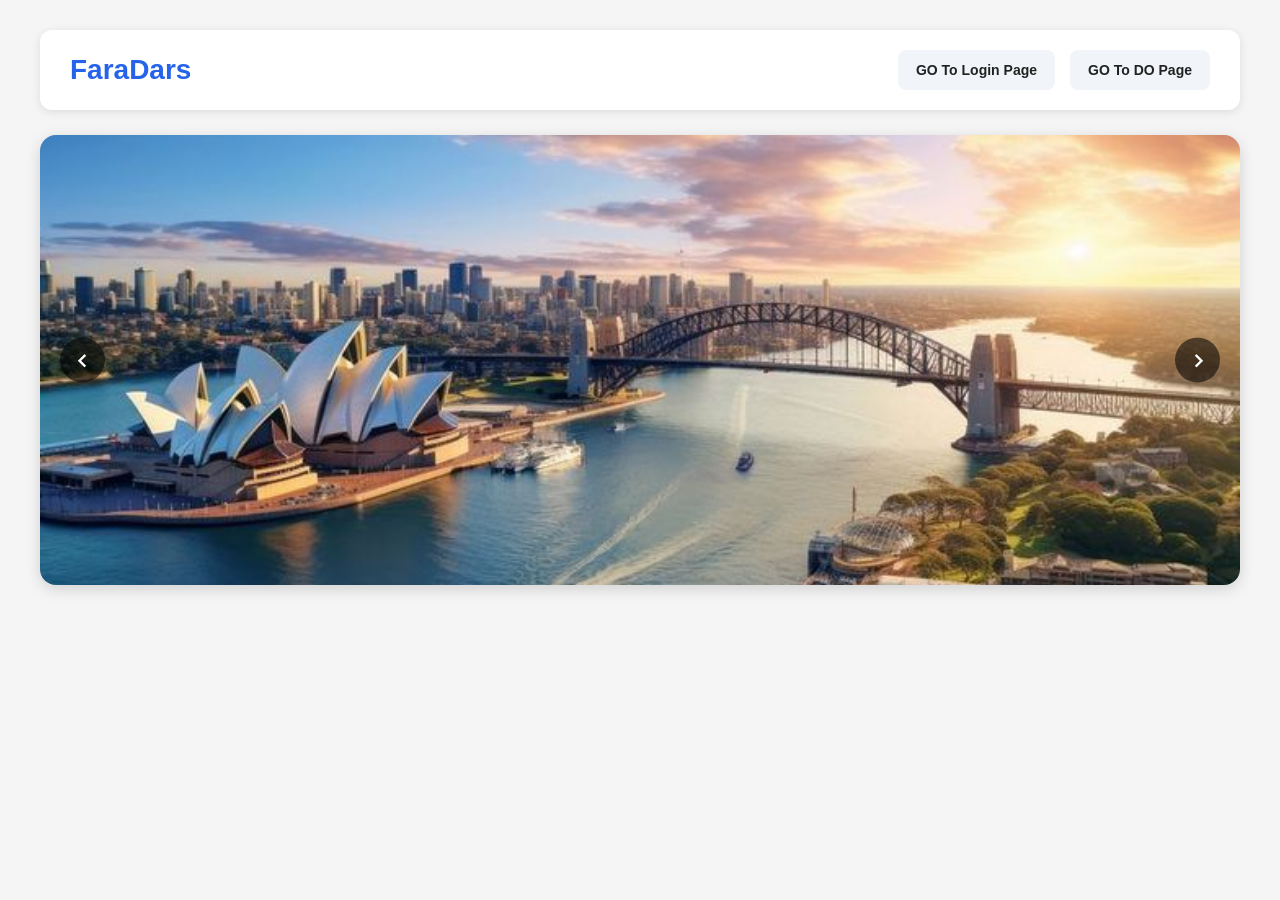
<file: index.html>
<!doctype html>
<html lang="en">
  <head>
    <meta charset="UTF-8" />
    <meta name="viewport" content="width=device-width, initial-scale=1.0" />
    <link
      href="https://unpkg.com/boxicons@2.1.4/css/boxicons.min.css"
      rel="stylesheet"
    />
    <link rel="stylesheet" href="css/style.css" />
    <title>Faradars</title>
  </head>
  <body>
    <header>
      <nav>
        <h2>FaraDars</h2>
        <ul>
          <li>
            <a href="login.html">GO To Login Page</a>
          </li>
          <li>
            <a href="todo.html">GO To DO Page</a>
          </li>
        </ul>
      </nav>
    </header>
    <section class="banner">
      <img class="active" src="assets/media/images/as w.jpg" />
      <img src="assets/media/images/Lo w.jpg" />
      <img src="assets/media/images/vi w.jpg" />
      <i class="bx bx-chevron-left prev"></i>
      <i class="bx bx-chevron-right next"></i>
    </section>

    <div class="titlePr"></div>

    <script src="js/script.js"></script>
  </body>
</html>
</file>
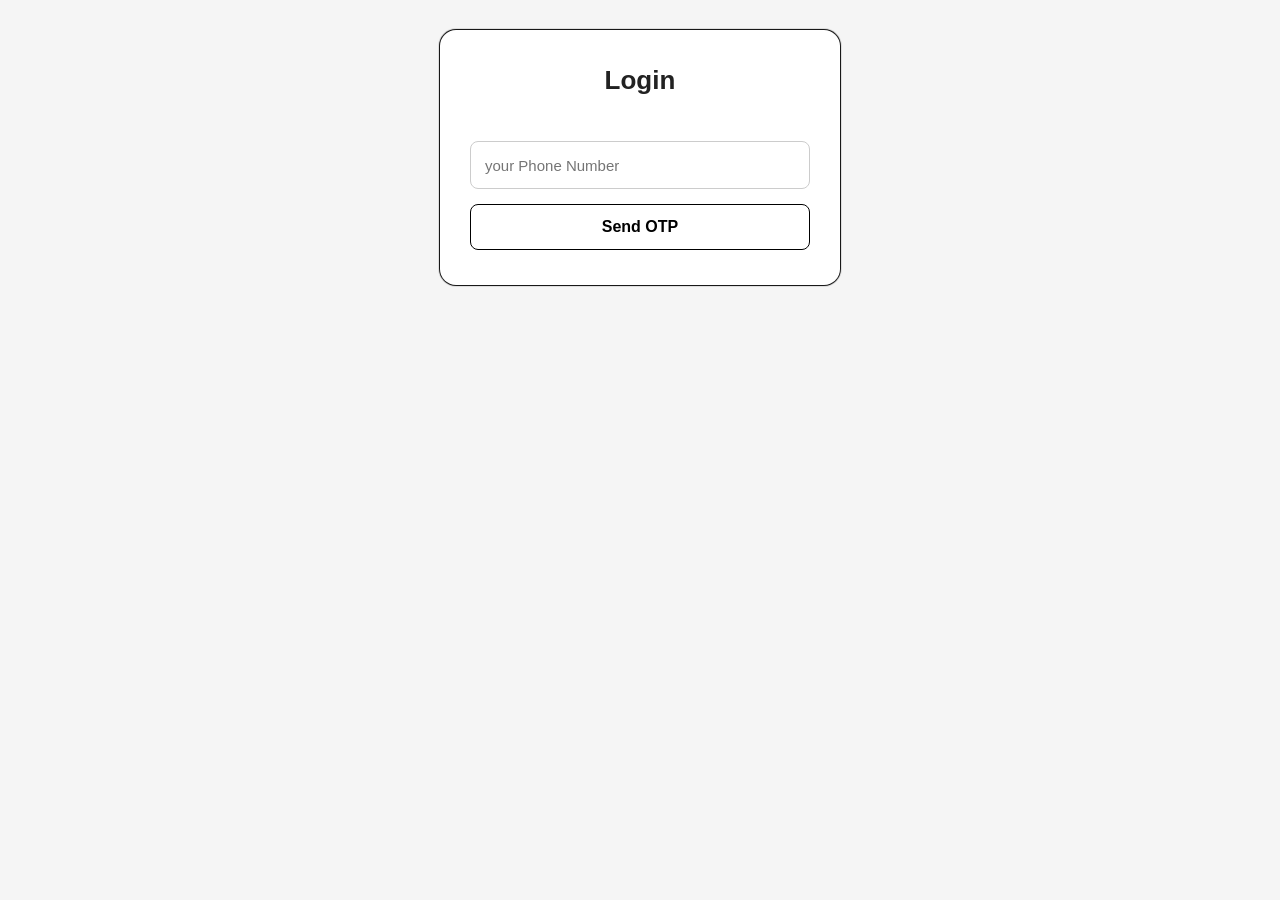
<file: login.html>
<!doctype html>
<html lang="en">
  <head>
    <meta charset="UTF-8" />
    <meta name="viewport" content="width=device-width, initial-scale=1.0" />
    <link rel="stylesheet" href="css/style.css" />
    <title>Login Page</title>
  </head>
  <body>
    <div class="login active">
      <h2>Login</h2>
      <form>
        <label for="phone"></label>
        <input type="text" id="phone" placeholder="your Phone Number" />
        <button type="submit">Send OTP</button>
      </form>
    </div>
    <div class="otp">
      <h2>OTP Page</h2>
      <form>
        <label for="otp">Enter OTP : </label>
        <input type="text" id="otp" />
        <button type="submit">Login</button>
      </form>
    </div>

    <script src="js/login.js"></script>
  </body>
</html>
</file>
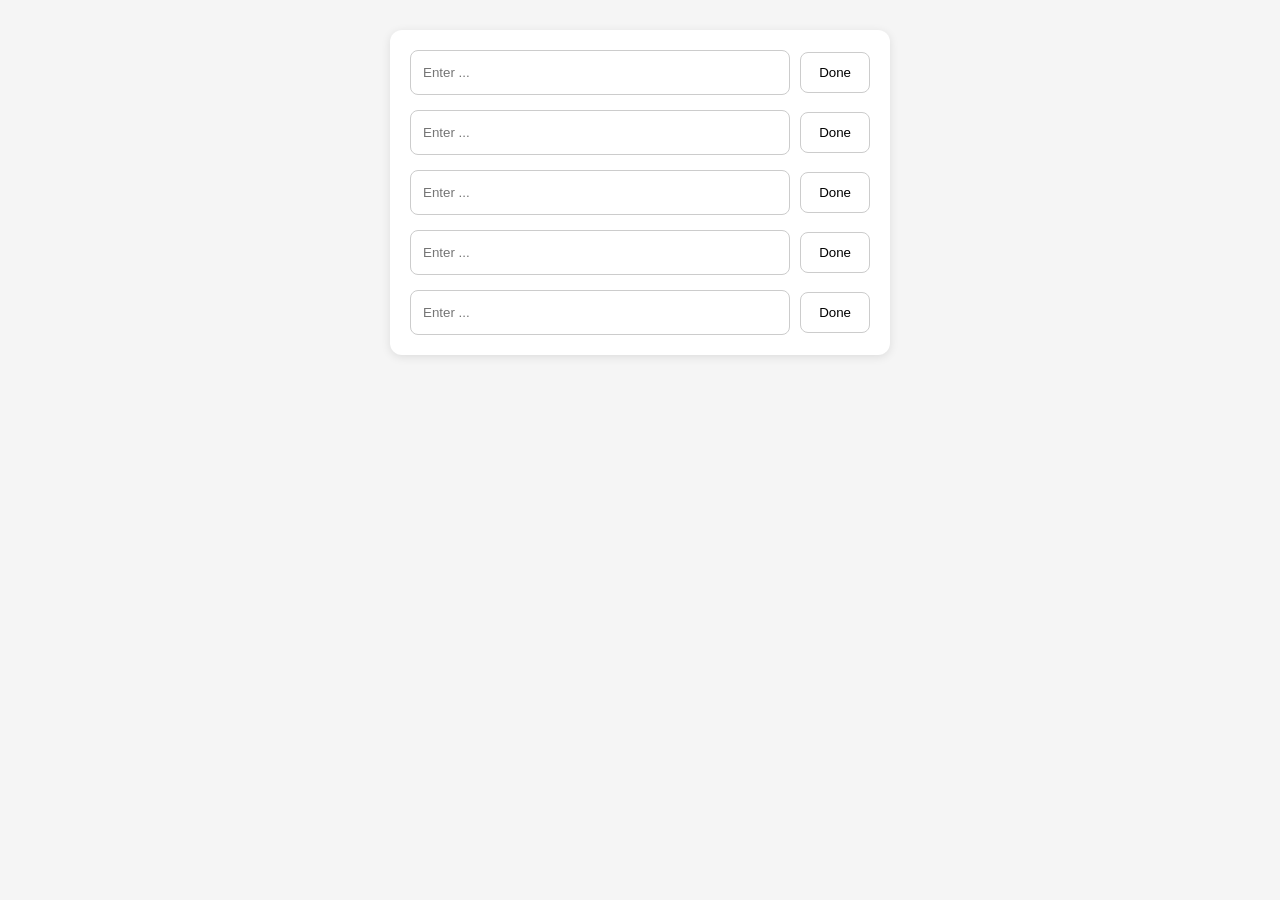
<file: todo.html>
<!doctype html>
<html lang="en">
  <head>
    <meta charset="UTF-8" />
    <meta name="viewport" content="width=device-width, initial-scale=1.0" />
    <link rel="stylesheet" href="css/style.css" />
    <title>To Do Page</title>
  </head>
  <body>
    <div class="toDoList">
      <div class="toDo">
        <div class="todoItem">
          <input type="text" placeholder="Enter ..." />
          <button class="doneBtn">Done</button>
        </div>
        <div class="todoItem">
          <input type="text" placeholder="Enter ..." />
          <button class="doneBtn">Done</button>
        </div>
        <div class="todoItem">
          <input type="text" placeholder="Enter ..." />
          <button class="doneBtn">Done</button>
        </div>
        <div class="todoItem">
          <input type="text" placeholder="Enter ..." />
          <button class="doneBtn">Done</button>
        </div>
        <div class="todoItem">
          <input type="text" placeholder="Enter ..." />
          <button class="doneBtn">Done</button>
        </div>
      </div>
    </div>

    <script src="js/script.js"></script>
  </body>
</html>
</file>
<file: css/style.css>
* {
  margin: 0;
  padding: 0;
  box-sizing: border-box;
  list-style: none;
  text-decoration: none;
}

body {
  min-height: 100vh;
  display: flex;
  flex-direction: column;
  align-items: center;
  gap: 25px;
  padding: 30px 15px;
  font-family: Arial, sans-serif;
  background-color: #f5f5f5;
  color: #222;
}

header {
  width: 100%;
  max-width: 1200px;
  padding: 20px 30px;
  background-color: white;
  border-radius: 12px;
  box-shadow: 0 2px 10px rgb(0, 0, 0, 0.1);
}

header > nav {
  display: flex;
  align-items: center;
  justify-content: space-between;
  gap: 20px;
}

header > nav > h2 {
  font-size: 28px;
  font-weight: 800;
  color: #2563eb;
  cursor: pointer;
}

header > nav > ul {
  display: flex;
  align-items: center;
  gap: 15px;
}

header > nav > ul > li > a {
  display: inline-block;
  padding: 12px 18px;
  font-size: 14px;
  font-weight: 600;
  color: #222;
  background-color: #f1f5f9;
  border-radius: 8px;
  transition: all 0.3s ease;
}

header > nav > ul > li > a:hover {
  color: white;
  background-color: #2563eb;
  transform: translateY(-2px);
}

.banner {
  position: relative;
  width: 100%;
  max-width: 1200px;
  height: 450px;
  overflow: hidden;
  border-radius: 16px;
  background-color: #ddd;
  box-shadow: 0 4px 15px rgb(0, 0, 0, 0.15);
}

.banner > img {
  position: absolute;
  inset: 0;
  width: 100%;
  height: 100%;
  object-fit: cover;
  opacity: 0;
  visibility: hidden;
  transition: opacity 0.5s ease;
}

.banner > img.active {
  opacity: 1;
  visibility: visible;
}

.banner > .prev,
.banner > .next {
  position: absolute;
  top: 50%;
  z-index: 2;
  display: flex;
  align-items: center;
  justify-content: center;
  width: 45px;
  height: 45px;
  font-size: 28px;
  color: white;
  background-color: rgb(0, 0, 0, 0.55);
  border-radius: 50%;
  cursor: pointer;
  transform: translateY(-50%);
  transition: all 0.3s ease;
}

.banner > .prev {
  left: 20px;
}

.banner > .next {
  right: 20px;
}

.banner > .prev:hover,
.banner > .next:hover {
  color: #222;
  background-color: white;
  transform: translateY(-50%) scale(1.1);
}

.login,
.otp {
  display: none;
  width: 100%;
  max-width: 400px;
  padding: 35px 30px;
  flex-direction: column;
  align-items: center;
  background-color: white;
  border-radius: 16px;
  box-shadow: 0 0 1px 1px black;
}

.login.active,
.otp.active {
  display: flex;
}

.login > h2,
.otp > h2 {
  margin-bottom: 10px;
  font-size: 26px;
  font-weight: 700;
  text-align: center;
}

.login > form,
.otp > form {
  width: 100%;
  margin-top: 20px;
  display: flex;
  flex-direction: column;
  align-items: center;
  gap: 15px;
}

.login > form > label,
.otp > form > label {
  align-self: flex-start;
  font-size: 14px;
  font-weight: 600;
}

.login > form > input,
.otp > form > input {
  width: 100%;
  height: 48px;
  padding: 0 14px;
  font-size: 15px;
  border: 1px solid #ccc;
  border-radius: 8px;
  outline: none;
  transition: all 0.3s ease;
}

.login > form > input:focus,
.otp > form > input:focus {
  border-color: #2563eb;
  box-shadow: 0 0 0 3px rgb(37, 99, 235, 0.15);
}

.login > form > button,
.otp > form > button {
  width: 100%;
  min-height: 46px;
  padding: 12px 16px;
  font-size: 16px;
  font-weight: 600;
  color: black;
  background-color: white;
  border: 1px solid black;
  border-radius: 8px;
  cursor: pointer;
  transition: all 0.3s ease;
}

.login > form > button:hover,
.otp > form > button:hover {
  color: white;
  background-color: black;
}

.titlePr {
  width: 100%;
  max-width: 1200px;
  display: grid;
  grid-template-columns: repeat(4, minmax(0, 1fr));
  gap: 25px;
}

.card {
  min-width: 0;
  overflow: hidden;
  display: flex;
  flex-direction: column;
  background-color: white;
  border-radius: 12px;
  box-shadow: 0 2px 10px rgb(0, 0, 0, 0.1);
  transition: all 0.3s ease;
}

.card:hover {
  transform: translateY(-5px);
  box-shadow: 0 8px 20px rgb(0, 0, 0, 0.15);
}

.card > img {
  width: 100%;
  height: 180px;
  object-fit: cover;
  background-color: #eee;
}

.card-content {
  flex: 1;
  display: flex;
  flex-direction: column;
  align-items: flex-start;
  gap: 12px;
  padding: 18px;
}

.card-content > h2 {
  font-size: 18px;
  font-weight: 700;
  line-height: 1.6;
  color: #222;
}

.card-content > p {
  font-size: 14px;
  line-height: 1.8;
  color: #666;
}

.card-content > span {
  margin-top: auto;
  padding-top: 8px;
  font-size: 16px;
  font-weight: 700;
  color: #2563eb;
}
.toDoList {
  width: 100%;
  max-width: 500px;
  padding: 20px;
  background-color: white;
  border-radius: 12px;
  box-shadow: 0 2px 10px rgb(0, 0, 0, 0.1);
}

.toDo {
  display: flex;
  flex-direction: column;
  gap: 15px;
}

.todoItem {
  display: flex;
  align-items: center;
  gap: 10px;
}

.todoItem input {
  flex: 1;
  min-width: 0;
  height: 45px;
  padding: 0 12px;
  border: 1px solid #ccc;
  border-radius: 8px;
  outline: none;
}

.doneBtn {
  padding: 12px 18px;
  color: black;
  background-color: white;
  border: 1px solid #ccc;
  border-radius: 8px;
  cursor: pointer;
  transition: 0.3s;
}

.doneBtn.active {
  color: white;
  background-color: green;
  border-color: green;
}
</file>
